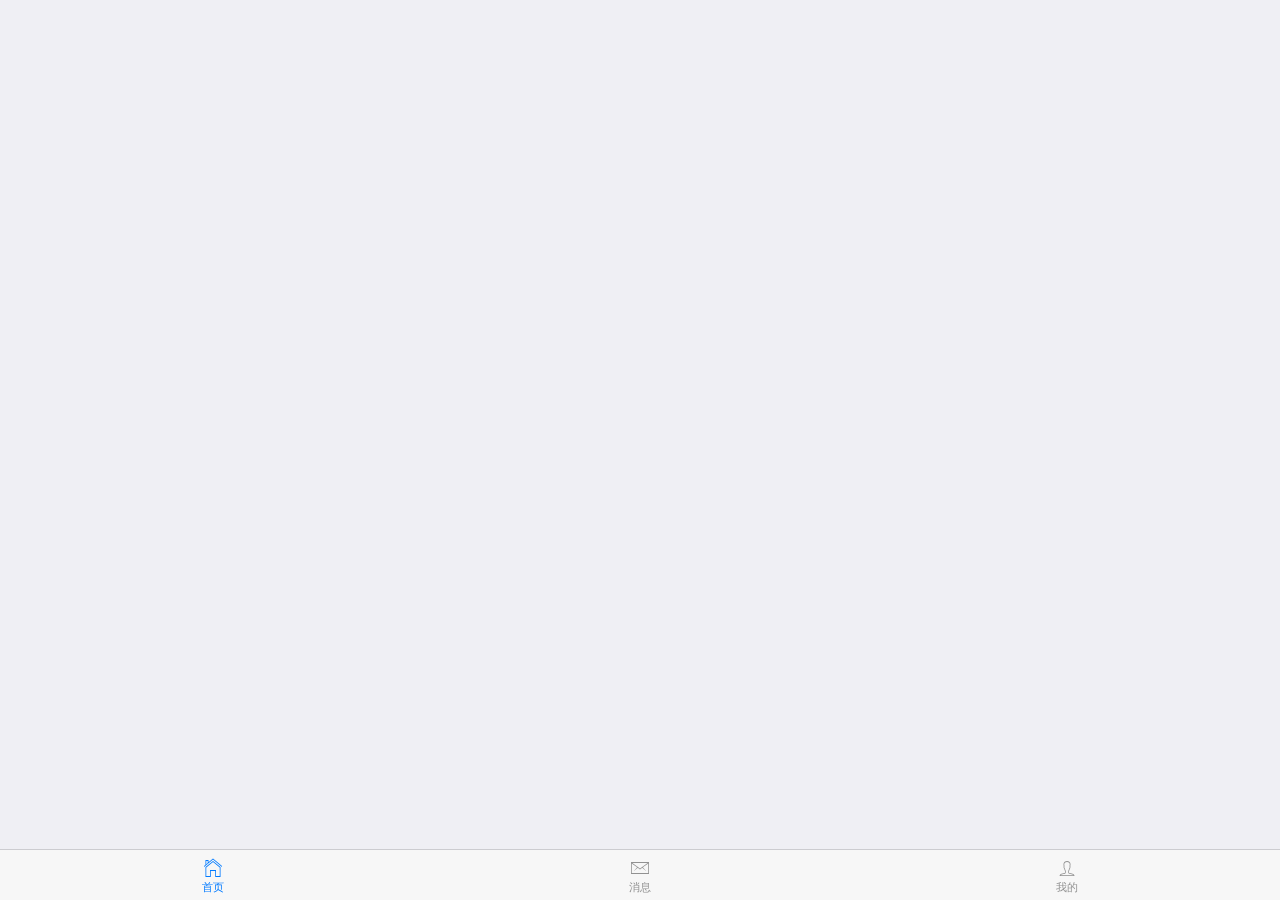
<file: index.html>
<!DOCTYPE html>
<html>
<head>
    <meta charset="utf-8">
    <meta name="viewport" content="width=device-width,initial-scale=1,minimum-scale=1,maximum-scale=1,user-scalable=no" />
    <title></title>
    <link href="css/mui.min.css" rel="stylesheet"/>
    <script src="js/jquery-2.0.3.min.js" type="text/javascript" charset="utf-8"></script>
</head>
<body>
	<nav class="mui-bar mui-bar-tab">
	    <a class="mui-tab-item mui-active" href="news.html">
	        <span class="mui-icon mui-icon-home"></span>
	        <span class="mui-tab-label">首页</span>
	    </a>
	    <a class="mui-tab-item" href="message.html">
	        <span class="mui-icon mui-icon-email"></span>
	        <span class="mui-tab-label">消息</span>
	    </a>
	    <a class="mui-tab-item" href="my.html">
	        <span class="mui-icon mui-icon-person"></span>
	        <span class="mui-tab-label">我的</span>
	    </a>
	</nav>
	<style type="text/css">
		.mui-pull-top-pocket{top:90px !important;}
	</style>
    <script src="js/mui.min.js"></script>
    <script type="text/javascript">
    	mui.init();
    	var subpages = ["news.html", "message.html", "my.html"];
    	var subpages_style = {
    		top: "0px",
    		bottom: "50px"
    	};
    	mui.plusReady(function(e) {
    		var self = plus.webview.currentWebview();	//获取当前页面对象
    		for(var i=0; i<subpages.length; i++) {
    			var sub = plus.webview.create(subpages[i], subpages[i], subpages_style);
    			if(i>0) {
    				sub.hide();
    			}
    			self.append(sub);
    		}
    		var activeTab = subpages[0];
	    	mui(".mui-bar-tab").on("tap","a",function() {
	    		var targetTab = this.getAttribute("href");
	    		var id =0;
	    		if(targetTab == activeTab) {
	    			return;
	    		}
	    		if(targetTab=='my.html'){
	    			var my = plus.webview.getWebviewById('my.html');
	    			if(plus.storage.getLength()){
	    				var user = plus.storage.getItem('$users');
		    			user = JSON.parse(user);
		    			id = user.id;
	    			}
	    			mui.fire(my,'userId',{id:id});
	    		}
	    		plus.webview.show(targetTab);
	    		plus.webview.hide(activeTab);
	    		activeTab = targetTab;
	    	});
	    	window.addEventListener('activeId',function(event){
		        var id = event.detail.atcid;
		        user = plus.storage.getItem('$users') || '[]';
		        $('.mui-bar-tab a:first').addClass('mui-active').siblings().removeClass('mui-active');
		        activeTab = 'news.html';
		    });
    	});
    </script>
</body>
</html>
</file>
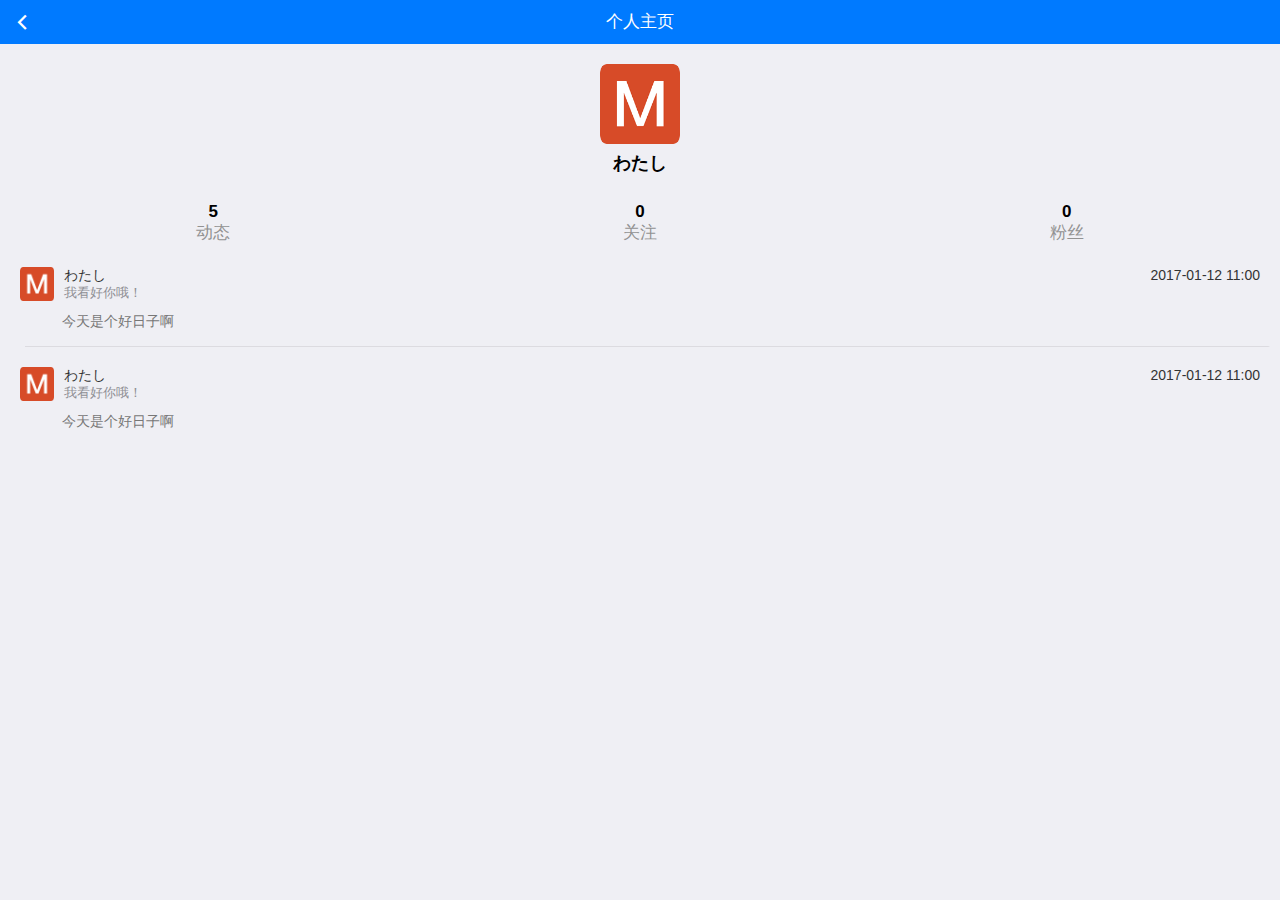
<file: dynamic.html>
<!doctype html>
<html>

	<head>
		<meta charset="UTF-8">
		<title></title>
		<meta name="viewport" content="width=device-width,initial-scale=1,minimum-scale=1,maximum-scale=1,user-scalable=no" />
		<link href="css/mui.min.css" rel="stylesheet" />
		<link rel="stylesheet" type="text/css" href="css/style.css"/>
	</head>

	<body>
		<header class="mui-bar mui-bar-nav zak-header">
		    <a class="mui-action-back mui-icon mui-icon-left-nav mui-pull-left zak-header-item"></a>
		    <h1 class="mui-title zak-header-item">个人主页</h1>
		</header>
		<div class="mui-content">
			<div class="zak-align-center zak-pad-bt20">
				<img src="images/logo.png" width="80px"/>
				<h4>わたし</h4>
			</div>
		    <div class="mui-bar-tab">
				<a class="mui-tab-item" href="dynamic.html">
					<span class="zak-black zak-bold">5</span>
					<span class="mui-tab-label zak-block">动态</span>
				</a>
				<a class="mui-tab-item" href="flow.html">
					<span class="zak-black zak-bold">0</span>
					<span class="mui-tab-label zak-block">关注</span>
				</a>
				<a class="mui-tab-item" href="fans.html">
					<span class="zak-black zak-bold">0</span>
					<span class="mui-tab-label zak-block">粉丝</span>
				</a>
			</div>
			<!-- 动态数据 -->
			<style type="text/css">
				.mui-table-view-cell{padding: 0;}
				.mui-card{box-shadow: none;}
				.mui-card-header:after{height: 0;}
				.mui-card-content-inner{padding-top: 0;}
			</style>
			<div class="mui-table-view-cell mui-card zak-bg-transparent">
				<div class="mui-slider-handle zak-bg-transparent">
					<div class="mui-card-header mui-card-media">
						<img src="images/logo.png"/>
						<div class="mui-media-body">
							わたし
							<time class="mui-pull-right">2017-01-12 11:00</time>
							<p>我看好你哦！</p>
						</div>
					</div>
					<div class="mui-card-content">
						<a href="javascript:;" class="zak-black777">
							<div class="mui-card-content-inner zak-pad-l52">今天是个好日子啊</div>
						</a>
					</div>
				</div>
			</div>
			<div class="mui-table-view-cell mui-card zak-bg-transparent">
				<div class="mui-slider-handle zak-bg-transparent">
					<div class="mui-card-header mui-card-media">
						<img src="images/logo.png"/>
						<div class="mui-media-body">
							わたし
							<time class="mui-pull-right">2017-01-12 11:00</time>
							<p>我看好你哦！</p>
						</div>
					</div>
					<div class="mui-card-content">
						<a href="javascript:;" class="zak-black777">
							<div class="mui-card-content-inner zak-pad-l52">今天是个好日子啊</div>
						</a>
					</div>
				</div>
			</div>
		</div>
		
		
		<script src="js/mui.min.js"></script>
		<script type="text/javascript">
			mui.init();
			mui('.mui-table-view').on('tap','a',function() {
				mui.openWindow({
					url: this.href,
					id: this.href,
					show: {
						aniShow: 'zoom-fade-out',
						duration: 350
					}
				});
			});
		</script>
	</body>

</html>
</file>
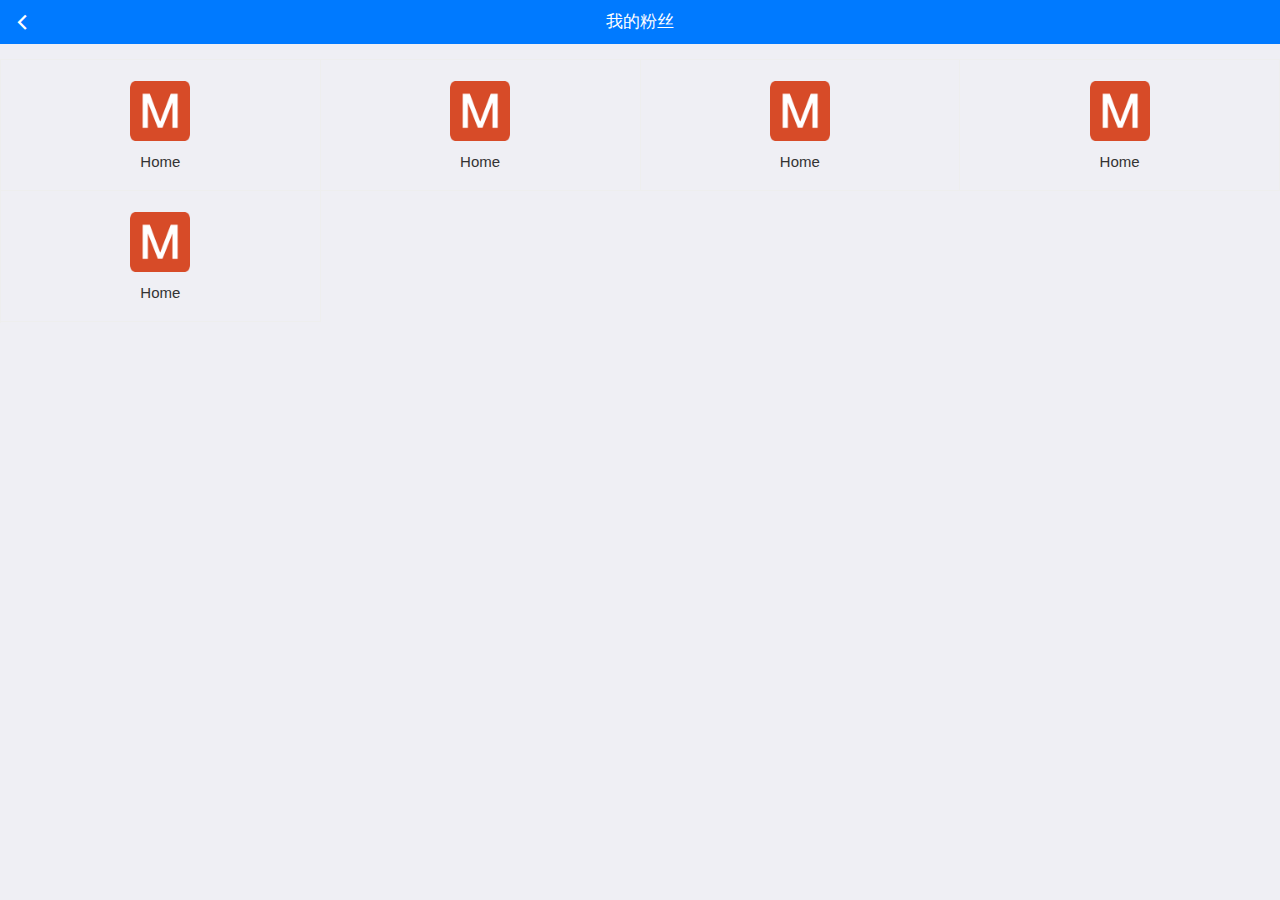
<file: fans.html>
<!doctype html>
<html>

	<head>
		<meta charset="UTF-8">
		<title></title>
		<meta name="viewport" content="width=device-width,initial-scale=1,minimum-scale=1,maximum-scale=1,user-scalable=no" />
		<link href="css/mui.min.css" rel="stylesheet" />
		<link rel="stylesheet" type="text/css" href="css/style.css"/>
	</head>

	<body>
		
		<header class="mui-bar mui-bar-nav zak-header">
		    <a class="mui-action-back mui-icon mui-icon-left-nav mui-pull-left zak-header-item"></a>
		    <h1 class="mui-title zak-header-item">我的粉丝</h1>
		</header>
		<div class="mui-content">
			<ul class="mui-table-view mui-grid-view mui-grid-9" style="background-color: transparent;">
				<li class="mui-table-view-cell mui-media mui-col-xs-4 mui-col-sm-3">
				    <a href="#">
				        <img src="images/logo.png" width="60px"/>
				        <div class="mui-media-body">Home</div>
				    </a>
				</li>
				<li class="mui-table-view-cell mui-media mui-col-xs-4 mui-col-sm-3">
				    <a href="#">
				        <img src="images/logo.png" width="60px"/>
				        <div class="mui-media-body">Home</div>
				    </a>
				</li>
				<li class="mui-table-view-cell mui-media mui-col-xs-4 mui-col-sm-3">
				    <a href="#">
				        <img src="images/logo.png" width="60px"/>
				        <div class="mui-media-body">Home</div>
				    </a>
				</li>
				<li class="mui-table-view-cell mui-media mui-col-xs-4 mui-col-sm-3">
				    <a href="#">
				        <img src="images/logo.png" width="60px"/>
				        <div class="mui-media-body">Home</div>
				    </a>
				</li>
				<li class="mui-table-view-cell mui-media mui-col-xs-4 mui-col-sm-3">
				    <a href="#">
				        <img src="images/logo.png" width="60px"/>
				        <div class="mui-media-body">Home</div>
				    </a>
				</li>
		    </ul>
			
		</div>
		
		<script src="js/mui.min.js"></script>
		<script type="text/javascript">
			mui.init()
		</script>
	</body>

</html>
</file>
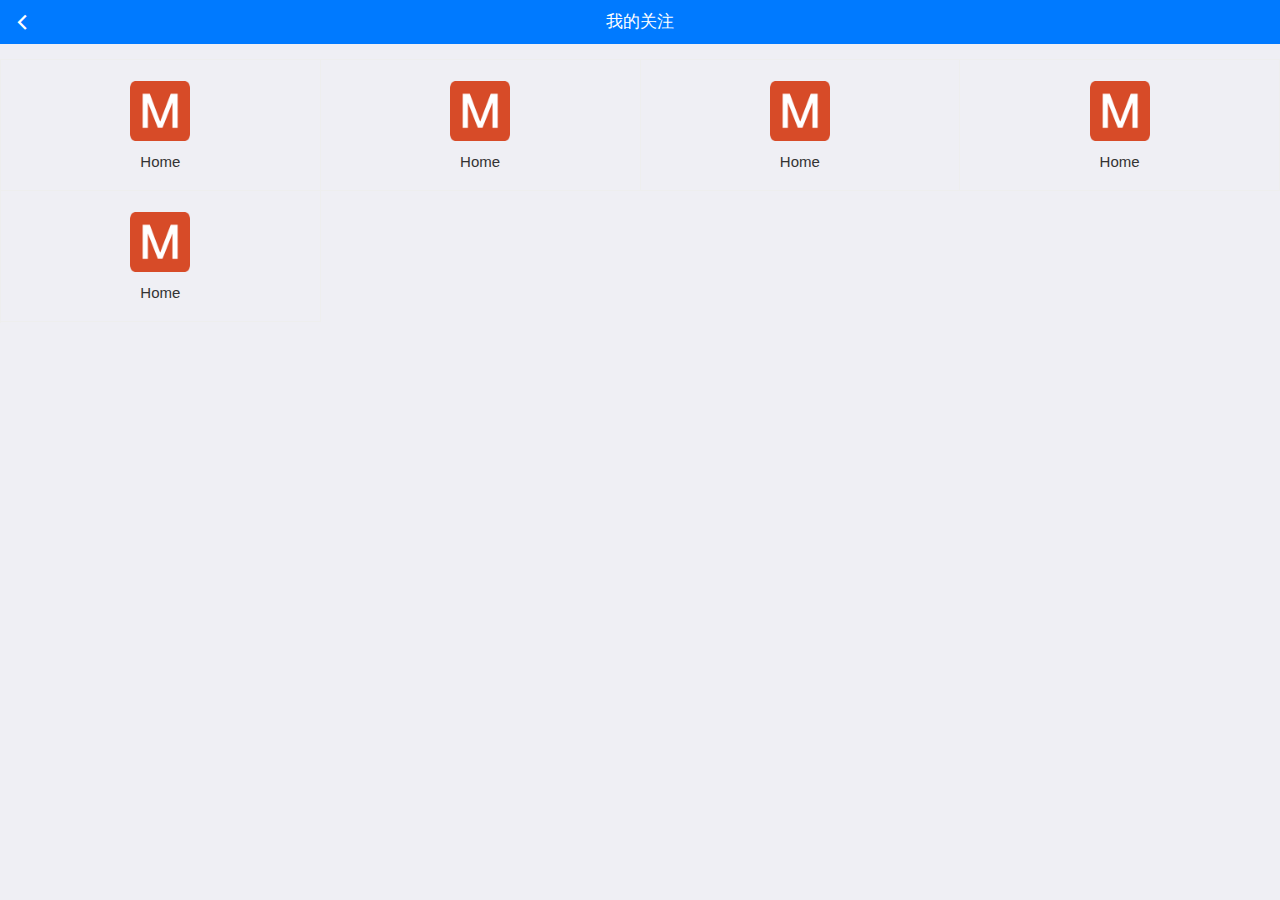
<file: flow.html>
<!doctype html>
<html>

	<head>
		<meta charset="UTF-8">
		<title></title>
		<meta name="viewport" content="width=device-width,initial-scale=1,minimum-scale=1,maximum-scale=1,user-scalable=no" />
		<link href="css/mui.min.css" rel="stylesheet" />
		<link rel="stylesheet" type="text/css" href="css/style.css"/>
	</head>

	<body>
		
		<header class="mui-bar mui-bar-nav zak-header">
		    <a class="mui-action-back mui-icon mui-icon-left-nav mui-pull-left zak-header-item"></a>
		    <h1 class="mui-title zak-header-item">我的关注</h1>
		</header>
		<div class="mui-content">
			<ul class="mui-table-view mui-grid-view mui-grid-9" style="background-color: transparent;">
				<li class="mui-table-view-cell mui-media mui-col-xs-4 mui-col-sm-3">
				    <a href="#">
				        <img src="images/logo.png" width="60px"/>
				        <div class="mui-media-body">Home</div>
				    </a>
				</li>
				<li class="mui-table-view-cell mui-media mui-col-xs-4 mui-col-sm-3">
				    <a href="#">
				        <img src="images/logo.png" width="60px"/>
				        <div class="mui-media-body">Home</div>
				    </a>
				</li>
				<li class="mui-table-view-cell mui-media mui-col-xs-4 mui-col-sm-3">
				    <a href="#">
				        <img src="images/logo.png" width="60px"/>
				        <div class="mui-media-body">Home</div>
				    </a>
				</li>
				<li class="mui-table-view-cell mui-media mui-col-xs-4 mui-col-sm-3">
				    <a href="#">
				        <img src="images/logo.png" width="60px"/>
				        <div class="mui-media-body">Home</div>
				    </a>
				</li>
				<li class="mui-table-view-cell mui-media mui-col-xs-4 mui-col-sm-3">
				    <a href="#">
				        <img src="images/logo.png" width="60px"/>
				        <div class="mui-media-body">Home</div>
				    </a>
				</li>
		    </ul>
			
		</div>
		
		<script src="js/mui.min.js"></script>
		<script type="text/javascript">
			mui.init()
		</script>
	</body>

</html>
</file>
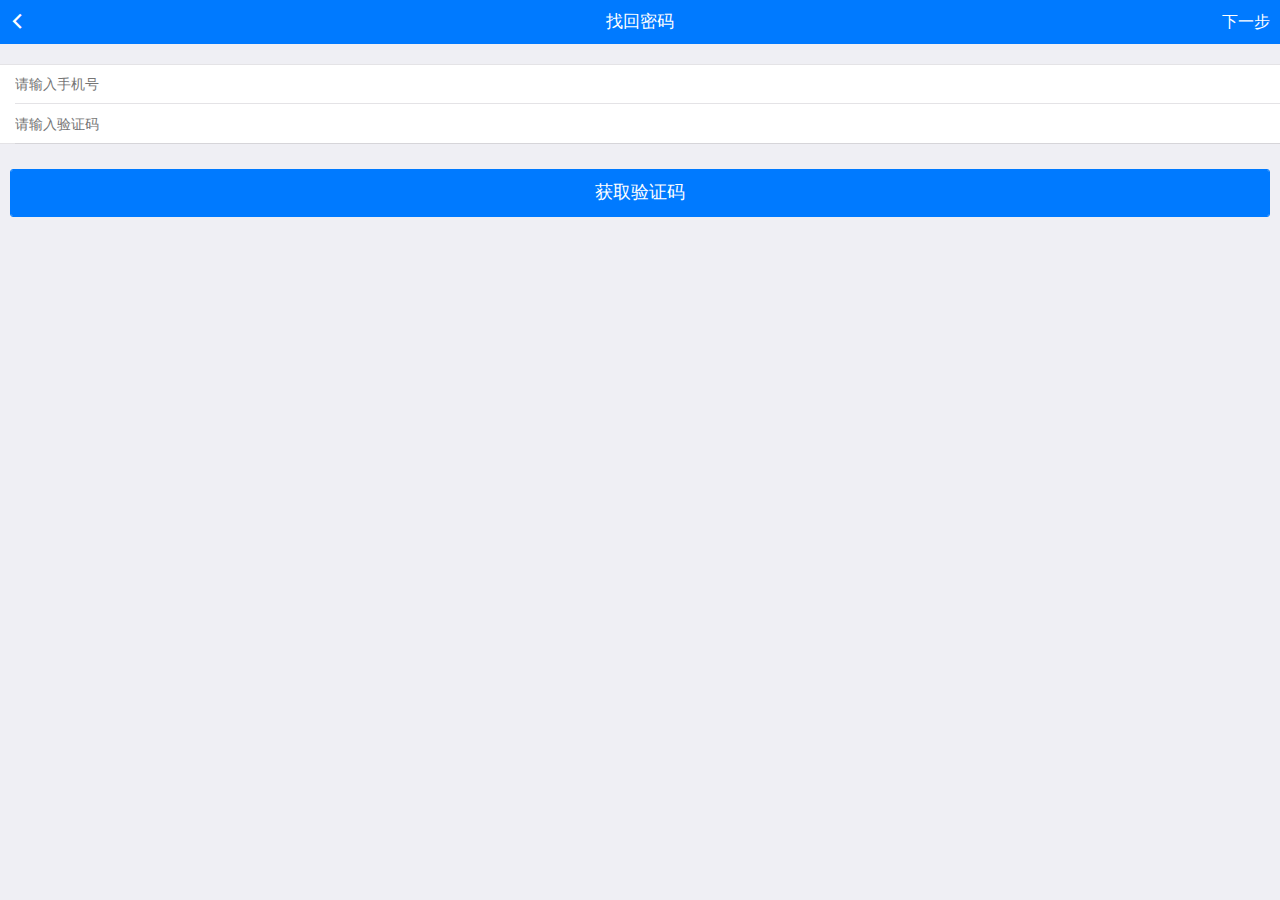
<file: forget_password.html>
<!doctype html>
<html>
	<head>
		<meta charset="UTF-8">
		<title></title>
		<meta name="viewport" content="width=device-width,initial-scale=1,minimum-scale=1,maximum-scale=1,user-scalable=no" />
		<link href="css/mui.min.css" rel="stylesheet" />
		<link rel="stylesheet" type="text/css" href="css/feedback.css"/>
		<link rel="stylesheet" type="text/css" href="css/style.css"/>
		<link rel="stylesheet" type="text/css" href="css/reg.css"/>
		<link rel="stylesheet" type="text/css" href="css/personalStyle.css"/>
	</head>
	<body class="mui-fullscreen">
		<div id="app" class="mui-views">
			<div class="mui-view">
				<div class="mui-navbar"></div>
				<div class="mui-pages"></div>
			</div>
		</div>
		
		<!--获取验证码开始-->
		<div id="getCode" class="mui-page">
			<div class="mui-navbar-inner mui-bar mui-bar-nav zak-header">
				<button type="button" class="mui-left mui-action-back mui-btn  mui-btn-link mui-btn-nav mui-pull-left zak-header-item">
					<span class="mui-icon mui-icon-left-nav"></span>
				</button>
		    	<h1 class="mui-title zak-header-item">找回密码</h1>
		    	<button id="go1" class="mui-btn zak-header-item mui-btn-blue mui-btn-link mui-pull-right">下一步</button>
		    <!--	<a href="#password" id="next_password" class="mui-pull-right zak-header-item">下一步</a>-->
			</div>
			<div class="mui-page-content">
				<div class="mui-scroll-wrapper">
					<div class="mui-scroll">
				    	<form class="mui-input-group">
							<div class="mui-input-row">
								<input id='account' type="tel" class="mui-input-clear mui-input" placeholder="请输入手机号">
							</div>
							<div class="mui-input-row">
								<input id='code' type="number" maxlength="6" class="mui-input-clear mui-input" placeholder="请输入验证码">
							</div>
						</form>
						<div class="mui-content-padded">
							<button id='sendVerify' class="mui-btn mui-btn-block mui-btn-primary">获取验证码</button>
						</div>
					</div>
				</div>
			</div>
		</div>
		<!--获取验证码结束-->
		
		<!--修改密码开始-->
		<div id="password" class="mui-page">
			<div class="mui-navbar-inner mui-bar mui-bar-nav zak-header">
				<button type="button" class="mui-left mui-action-back mui-btn  mui-btn-link mui-btn-nav mui-pull-left zak-header-item">
					<span class="mui-icon mui-icon-left-nav"></span>
				</button>
		    	<h1 class="mui-title zak-header-item">找回密码</h1>
		    	<button id="go2" class="mui-btn zak-header-item mui-btn-blue mui-btn-link mui-pull-right">保存</button>
			</div>
			<div class="mui-page-content">
				<div class="mui-scroll-wrapper">
					<div class="mui-scroll">
				    	<form class="mui-input-group">
							<div class="mui-input-row">
								<input id='new_password' type="password" class="mui-input-clear mui-input" placeholder="请输入新密码">
							</div>
							<div class="mui-input-row">
								<input id='comfr_password' type="password" class="mui-input-clear mui-input" placeholder="请再次输入新密码">
							</div>
						</form>
					</div>
				</div>
			</div>
		</div>
		<!--修改密码结束-->
		
		<script src="js/mui.min.js"></script>
		<script type="text/javascript" src="js/mui.view.js"></script>
		<script src="js/app.js" type="text/javascript" charset="utf-8"></script>
		<script src="js/jquery-2.0.3.min.js" type="text/javascript" charset="utf-8"></script>
		<script type="text/javascript">
			(function(m) {
				var accountInput = document.getElementById("account");  			//账号输入框对象
				var validateCode = document.getElementById("code"); 				//验证码对象
				
				//检测账号是否存在
				$(document).on('blur','#account',function(){
					var val = $(this).val();
					var telReg = /^1(3|4|5|7|8)\d{9}$/;
					if(val == ''){
						mui.toast('请填写账号');
						return false;
					}
					if(!telReg.test(val)){
						mui.toast('请填写正确的手机号');
						return false;
					}
					plus.nativeUI.showWaiting();
					$.post('http://m.igouwu.la/index/user/check_username',{account:val},function(result){
						plus.nativeUI.closeWaiting();
						if(result.status==1){
							mui.toast("没有找到账户信息");
						}
					},'jsonp');
				});
				var telReg = /^1(3|4|5|7|8)\d{9}$/;
				//发送验证码
				$(document).on('click','#sendVerify',function(){
					var account = $('#account').val();
					if(account==''){
						mui.toast('请填写账号');
						return false;
					}
					if(!telReg.test(account)){
						mui.toast('请填写正确的手机号');
						return false;
					}
					if(strat_flag){
						settime();
						plus.nativeUI.showWaiting();
						mui.post('http://m.igouwu.la/index/publish/sendSMS',{to:account,t:1},function(data){
							plus.nativeUI.closeWaiting();
							mui.toast(data.msg);
						},'json');
						strat_flag = false;
					}
				});
				var viewApi = mui('#app').view({
					defaultPage: '#getCode'
				});
				var view = viewApi.view;
				
				$(document).on('click','#go1',function(e){
					var account = accountInput.value;
					var verify = validateCode.value;
					if(account==''){
						mui.toast('请填写账号');
						return false;
					}
					if(!telReg.test(account)){
						mui.toast('请填写正确的手机号');
						return false;
					}
					if(verify==''){
						mui.toast('请填写验证码');
						return false;
					}
					plus.nativeUI.showWaiting();
					mui.post('http://m.igouwu.la/index/publish/check_verify',{verify:verify},function(data){
						plus.nativeUI.closeWaiting();
						if(data.status==1){
							viewApi.go('#password');
						}else{
							m.toast(data.msg);
						}
					},'json');
				});
	
				$(document).on('click','#go2',function(){
					var pwd = $('#new_password').val();
					var pwd1 = $('#comfr_password').val();
					var updatePassword={
						account:$('#account').val(),
						new_password:pwd,
						comfr_password:pwd1
					};
					if(pwd==''){
						m.toast('请填写密码');
						return false;
					}
					if(pwd1==''){
						m.toast('请填写确认密码');
						return false;
					}
					if(pwd!=pwd1){
						m.toast('两次输入密码不一致');
						return false;
					}
					plus.nativeUI.showWaiting();
					mui.post('http://m.igouwu.la/index/user/set_new_password',updatePassword,function(data){
						plus.nativeUI.closeWaiting();
						if(data.status==1){
							plus.webview.open('login.html','login.html');
						}else{
							m.toast(data.msg);
						}
					},'json');
				});
				
				var oldBack = m.back;
			    m.back = function() {
			        if (viewApi.canBack()) { //如果view可以后退，则执行view的后退
			            viewApi.back();
			        } else { //执行webview后退
			            oldBack();
			        }
			    };
				m.init();
				m.plusReady(function() {
					
				});
			}(mui));
			var countdown=60;
			var strat_flag=true;
			function settime() { 
				if (countdown == 0) { 
					strat_flag = true;   
					$('#sendVerify').text("获取验证码"); 
					countdown = 60; 
				}else{ 
					strat_flag = false;
					$('#sendVerify').html("重新发送(" + countdown + ")"); 
					countdown--; 
					setTimeout(function() {
						settime();
					},1000);
				} 
			} 
		</script>
	</body>
</html>
</file>
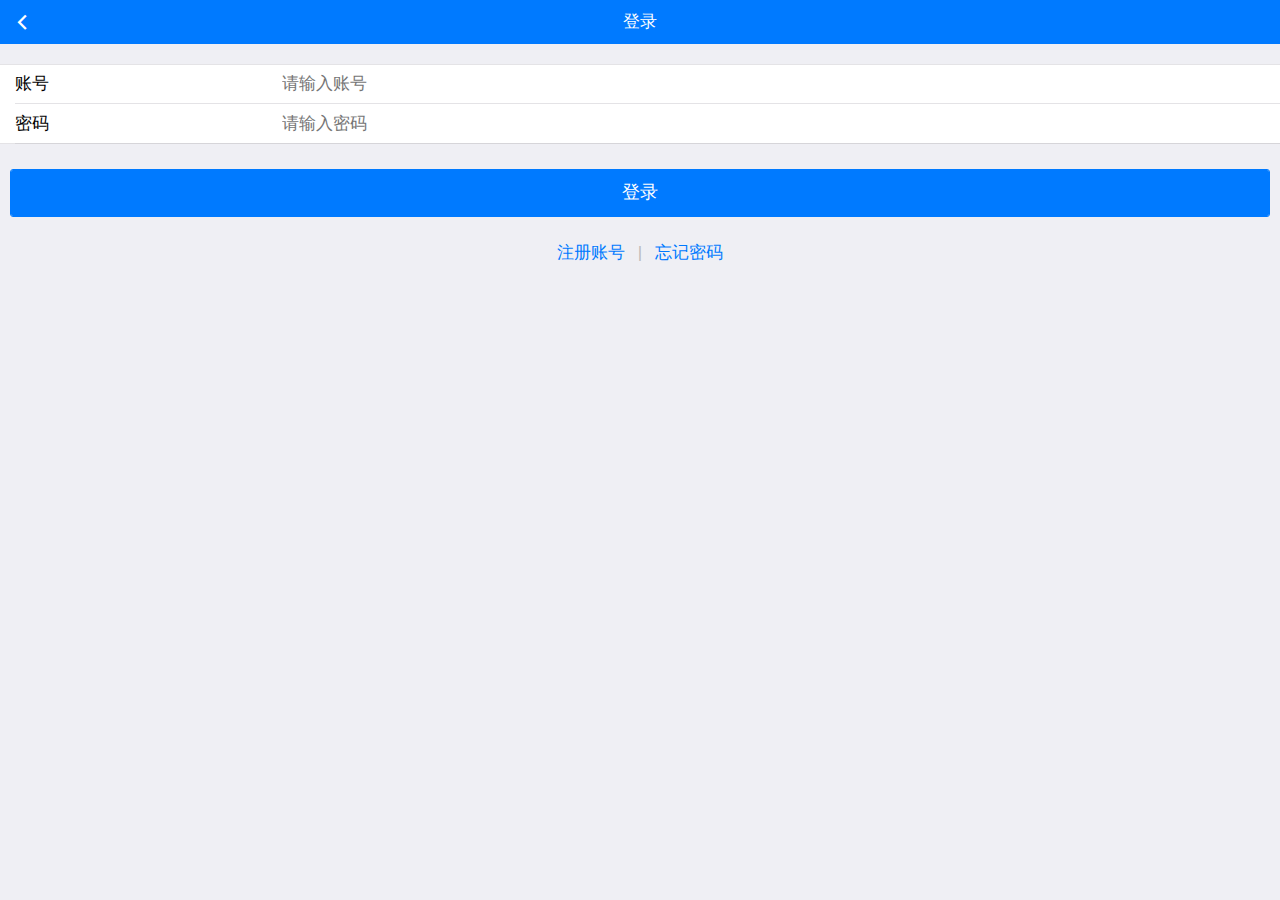
<file: login.html>
<!doctype html>
<html>
	<head>
		<meta charset="UTF-8">
		<title></title>
		<meta name="viewport" content="width=device-width,initial-scale=1,minimum-scale=1,maximum-scale=1,user-scalable=no" />
		<link href="css/mui.min.css" rel="stylesheet" />
		<link rel="stylesheet" type="text/css" href="css/style.css"/>
		<link rel="stylesheet" type="text/css" href="css/login.css"/>
		<script src="js/jquery-2.0.3.min.js" type="text/javascript" charset="utf-8"></script>
	</head>
	<body>
		<header class="mui-bar mui-bar-nav zak-header">
		    <a class="mui-action-back mui-icon mui-icon-left-nav mui-pull-left zak-header-item"></a>
		    <h1 class="mui-title zak-header-item">登录</h1>
		</header>
		<div class="mui-content">
		    <div id='login-form' class="mui-input-group">
				<div class="mui-input-row">
					<label>账号</label>
					<input id='account' type="text" class="mui-input-clear mui-input" placeholder="请输入账号">
				</div>
				<div class="mui-input-row">
					<label>密码</label>
					<input id='password' type="password" class="mui-input-clear mui-input" placeholder="请输入密码">
				</div>
			</div>
			<div class="mui-content-padded">
				<button id='login' class="mui-btn mui-btn-block mui-btn-primary">登录</button>
				<div class="link-area">
					<a id='reg' href="reg.html">注册账号</a> <span class="spliter">|</span> <a id='forgetPassword' href="forget_password.html">忘记密码</a>
				</div>
			</div>
			<div class="mui-content-padded oauth-area">
			</div>
		</div>
		
		<script src="js/mui.min.js"></script>
		<script type="text/javascript">
			(function(m) {
				m.init();
				m.plusReady(function() {
					var loginBtn = document.getElementById("login");
					var accountInput = document.getElementById("account");
					var passwordInput = document.getElementById("password");
					var back = mui.back, mainPage = null;
					
					loginBtn.addEventListener("tap", function() {
						var loginInfo = {
							account: accountInput.value,
							password: passwordInput.value
						};
						var loginFn = {
							telReg: /^1(3|4|5|7|8)\d{9}$/,	//手机号正则
							prompt: function(err) {
								return plus.nativeUI.toast(err);
							}
						}
						if(loginInfo.account == '') {
							loginFn.prompt("请输入账号");
							return;
						}
						if(!loginFn.telReg.test(loginInfo.account)) {	//手机号格式
							loginFn.prompt("手机号不正确，请重新输入");
							return;
						}
						if(loginInfo.password == '') {
							loginFn.prompt("请输入密码");
							return;
						}
						plus.nativeUI.showWaiting();
						m.post('http://m.igouwu.la/index/user/login_handler',loginInfo,function(data){
							plus.nativeUI.closeWaiting();
							if(data.status==1){
								if(!mainPage){
									if(plus.storage.getLength()){
										plus.storage.removeItem('$users');
									}
									plus.storage.setItem('$users', JSON.stringify(data.userId));
									mainPage = plus.webview.getWebviewById('my.html');
									m.fire(mainPage,'userId',{id:data.userId.id});
									back();
								}
							}else{
								mui.toast(data.msg);
							}
						},'json');
					});
					$(document).on('click','.link-area a',function(e) {
						e.preventDefault();
						mui.openWindow({
							url: $(this).attr('href'),
							id: $(this).attr('href'),
							show: {
								aniShow: 'zoom-fade-out',
								duration: 350
							}
						});
					});	
					$(document).on('click','a.mui-action-back',function(){
						if(!mainPage){
							mainPage = plus.webview.getWebviewById('my.html');
							var length = plus.storage.getLength();
							m.fire(mainPage,'userId',{id:length});
							back();
						}
					});
					window.addEventListener('buttonClick',function(event){          
				        var value = event.detail.username;
				        $('#account').val(value);
				    });
				});
			}(mui));
		</script>
	</body>
</html>
</file>
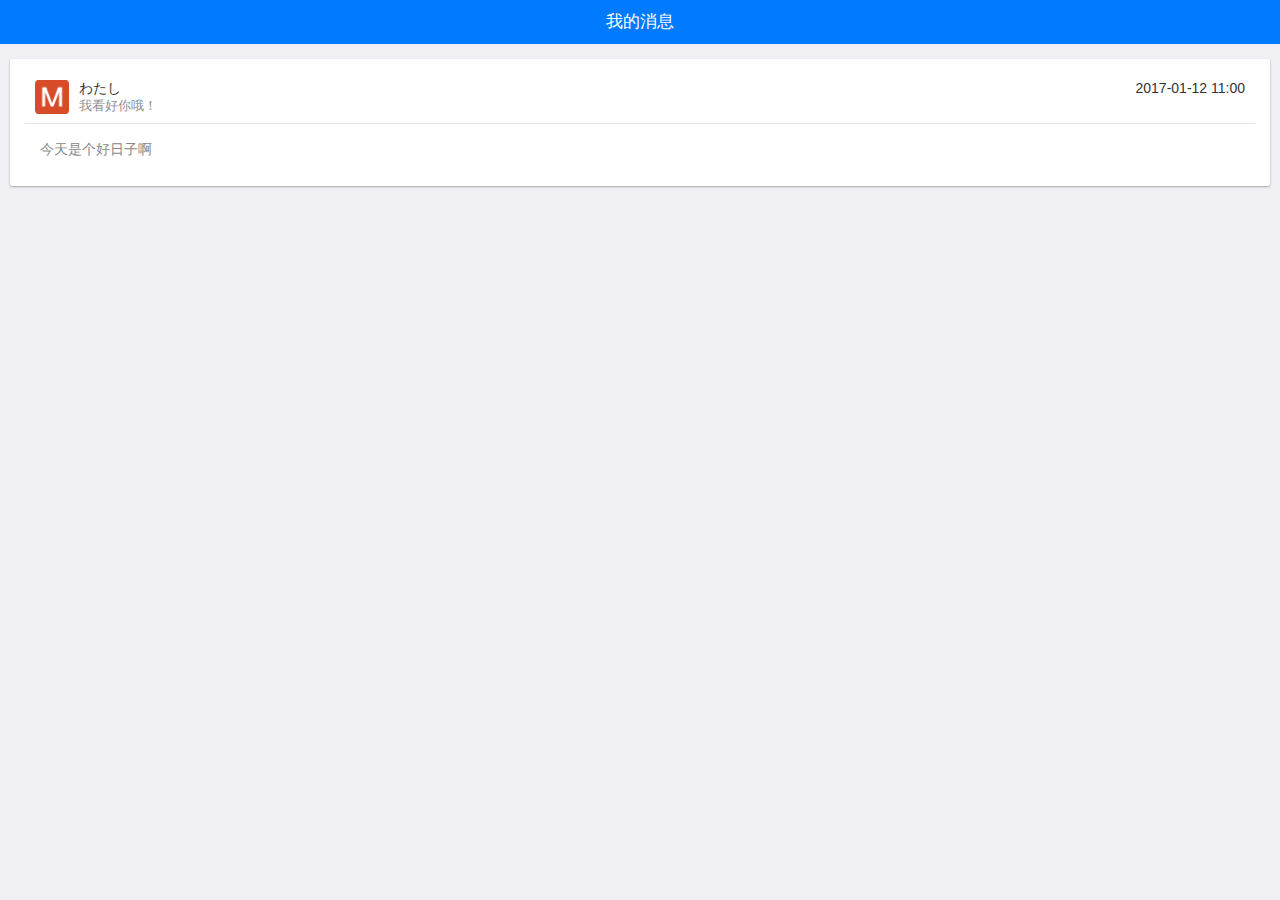
<file: message.html>
<!doctype html>
<html>

	<head>
		<meta charset="UTF-8">
		<title></title>
		<meta name="viewport" content="width=device-width,initial-scale=1,minimum-scale=1,maximum-scale=1,user-scalable=no" />
		<link href="css/mui.min.css" rel="stylesheet" />
		<link rel="stylesheet" type="text/css" href="css/style.css"/>
	</head>

	<body>
		<header class="mui-bar mui-bar-nav zak-header">
		    <h1 class="mui-title zak-header-item">我的消息</h1>
		</header>
		<style type="text/css">.notice-con {color: #888;}.notice-time {float: right;}</style>
		<div class="mui-content">
		    <div class="mui-table-view-cell mui-card mui-transitioning">
				<div class="mui-slider-handle">
					<div class="mui-card-header mui-card-media">
						<img src="images/logo.png"/>
						<div class="mui-media-body">
							わたし
							<time class="notice-time">2017-01-12 11:00</time>
							<p>我看好你哦！</p>
						</div>
					</div>
					<div class="mui-card-content">
						<a href="javascript:;" class="notice-con">
							<div class="mui-card-content-inner">今天是个好日子啊</div>
						</a>
					</div>
				</div>
				<div class="mui-slider-right mui-disabled">
					<a class="mui-btn mui-btn-red" style="transform: translate(0px, 0px);">删除</a>
				</div>
			</div>
		</div>
		
		<script src="js/mui.min.js"></script>
		<script type="text/javascript">
			mui.init();
		</script>
	</body>

</html>
</file>
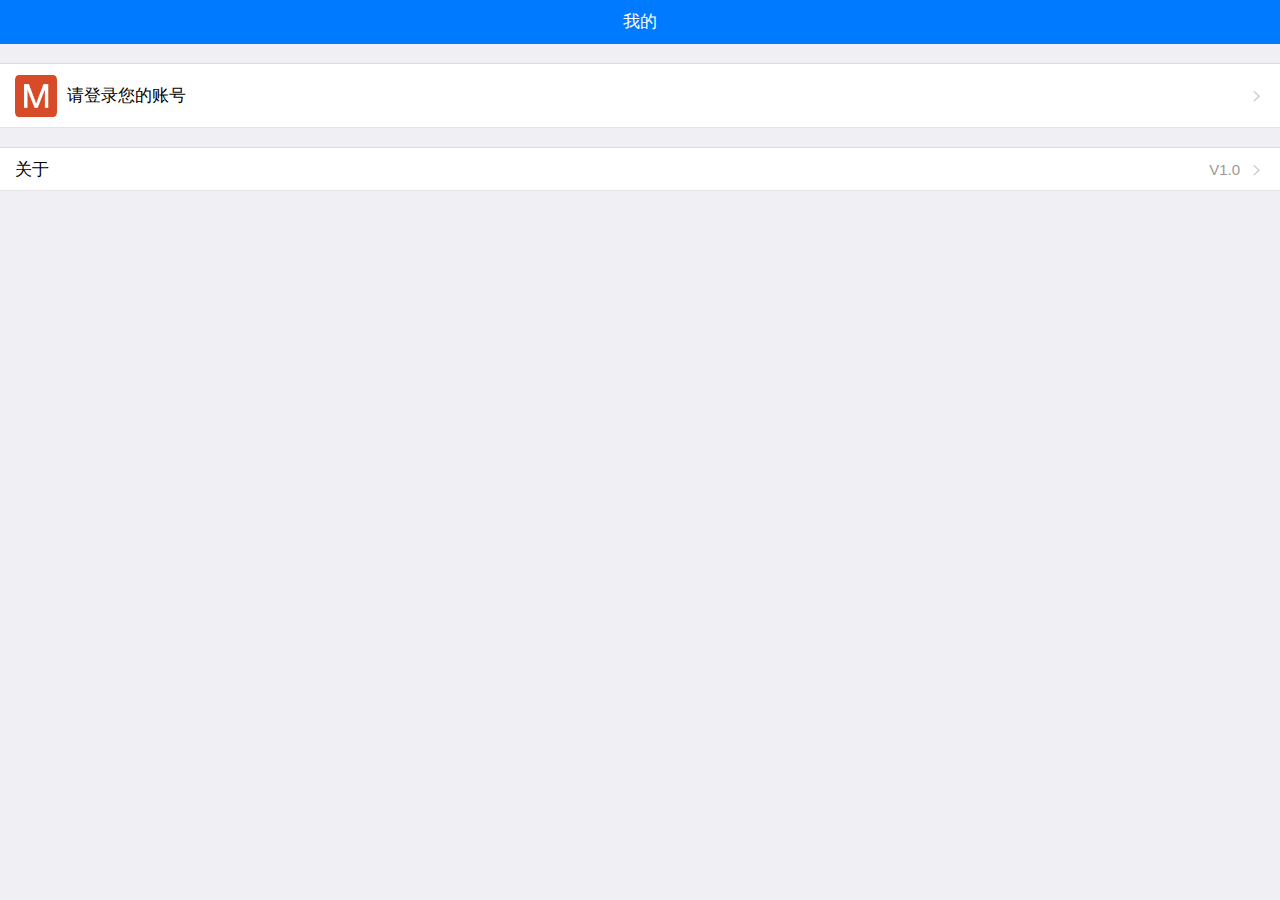
<file: my.html>
<!doctype html>
<html>
	<head>
		<meta charset="UTF-8">
		<title></title>
		<meta name="viewport" content="width=device-width,initial-scale=1,minimum-scale=1,maximum-scale=1,user-scalable=no" />
		<link href="css/mui.min.css" rel="stylesheet" />
		<link rel="stylesheet" type="text/css" href="css/style.css"/>
		<script src="js/jquery-2.0.3.min.js"></script>
		<script src="js/laytpl.js" type="text/javascript" charset="utf-8"></script>
		
	</head>
	<body>
		<header class="mui-bar mui-bar-nav zak-header">
		    <h1 class="mui-title zak-header-item">我的</h1>
		</header>
		<div class="mui-content">
			<style type="text/css">
				.mui-table-view:not(last-child){margin-top: 20px;}
			</style>
		    <ul class="mui-table-view mui-table-view-chevron zak-table-view-chevron">
				<!-- 登录状态 -->
				<div class="mui-logout" style="display:none;">
					<li class="mui-table-view-cell mui-media zak-info">
						<a href="personal.html" class="mui-navigate-right">
						<span id="user-header">
						</span>
						<div class="mui-media-body">
							<span id="nickname"></span>
							<p class='mui-ellipsis' id="username"></p>
						</div>
					</a>
					</li>
					<li class="zak-table-view-cell">
						<div class="mui-bar-tab">
							<a class="mui-tab-item" href="dynamic.html">
								<span class="zak-black zak-bold">5</span>
								<span class="zak-black777 mui-tab-label zak-block">动态</span>
							</a>
							<a class="mui-tab-item" href="flow.html">
								<span class="zak-black zak-bold">0</span>
								<span class="zak-black777 mui-tab-label zak-block">关注</span>
							</a>
							<a class="mui-tab-item" href="fans.html">
								<span class="zak-black zak-bold">0</span>
								<span class="zak-black777 mui-tab-label zak-block">粉丝</span>
							</a>
						</div>
					</li>
				</div>
				<!-- 未登录状态 -->
				<li class="mui-table-view-cell mui-media mui-login" style="display:block;">
					<a href="login.html" style="line-height: 42px;" class="mui-navigate-right">
						<img class="mui-media-object mui-pull-left head-img" src="images/logo.png">
						请登录您的账号
					</a>
				</li>
			</ul>
			<style type="text/css">
				.version{font-style: normal;color: #999999;margin-right: 25px;font-size: 15px;}
			</style>
			<ul class="mui-table-view">
				<li class="mui-table-view-cell">
					<a class="mui-navigate-right">
						关于
						<i class="mui-pull-right version">V1.0</i>
					</a>
				</li>
			</ul>
			<ul class="mui-table-view mui-logout" style="display:none;">
				<li class="mui-table-view-cell" style="text-align: center;" id="logout">
					退出登录
				</li>
			</ul>
		</div>
		<script src="js/mui.min.js"></script>
		<script type="text/javascript">
			mui.init();
			mui.plusReady(function(){
				var user=null;
				mui('.mui-table-view').on('tap','a',function(){
					if(this.href){
						mui.openWindow({
							url: this.href,
							id: this.href,
							show: {
								aniShow: 'zoom-fade-out',
								duration: 350
							}
						});
					}
				});
				window.addEventListener('userId',function(event){
			        var id =  event.detail.id?event.detail.id:0;
			        var u =  event.detail.u;
			        if(id){
			        	$('.mui-login').hide();
						$('.mui-logout').show();
			        	mui.post('http://m.igouwu.la/index/user/get_user_info',{id:id},function(result){
			        		if(result.status==1){
			        			data = result.user;
			        			var _nickname = data.nickname?data.nickname:data.username;
			        			var _header = data.head?data.head:"images/logo.png";
					        	$('#nickname').empty().text(_nickname);
					        	$('#username').empty().text('账号:'+data.username);
					        	$('#user-header').empty().html("<img class=\"mui-media-object mui-pull-left head-img\" src=\""+_header+"\" >");
			        		}
			        	});
			        }else{
			        	$('.mui-logout').hide();
						$('.mui-login').show();
			        }
			    });
			    $(document).on('click','#logout',function(){
			    	var btnArray = ['是', '否'];
					mui.confirm('您确定退出登录?', '', btnArray, function(e) {
						if (e.index == 0) {
							plus.storage.removeItem('$users');
 							var h = plus.webview.getWebviewById("news.html");
 							var p = h.parent();
 							mui.fire(p,'activeId',{atcid:0});
 							plus.webview.show(h);
						}
					});
			    });
			});
		</script>
	</body>
</html>
</file>
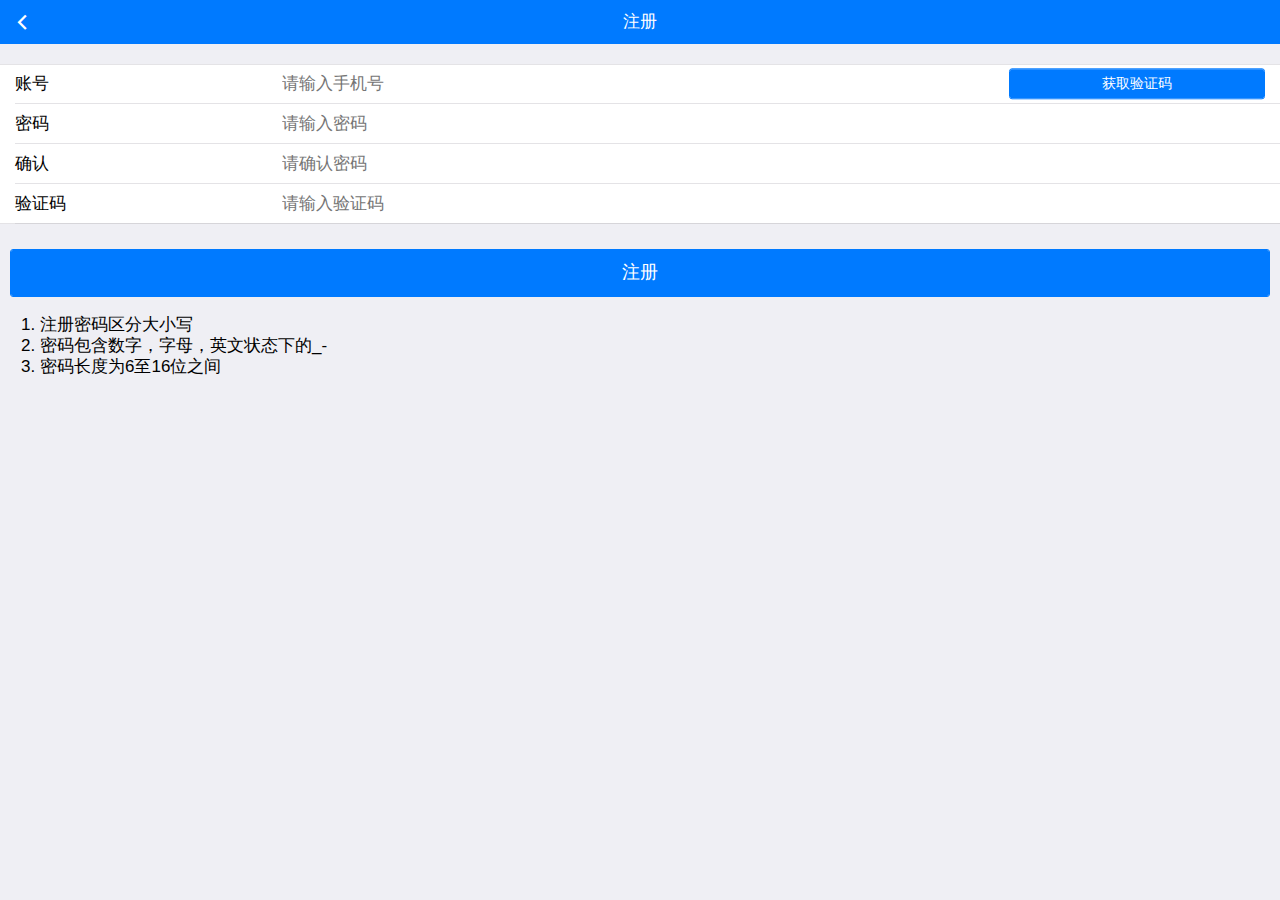
<file: reg.html>
<!doctype html>
<html>
	<head>
		<meta charset="UTF-8">
		<title></title>
		<meta name="viewport" content="width=device-width,initial-scale=1,minimum-scale=1,maximum-scale=1,user-scalable=no" />
		<link href="css/mui.min.css" rel="stylesheet" />
		<link rel="stylesheet" type="text/css" href="css/style.css"/>
		<link rel="stylesheet" type="text/css" href="css/reg.css"/>
	</head>
	<body>
		<header class="mui-bar mui-bar-nav zak-header">
		    <a class="mui-action-back mui-icon mui-icon-left-nav mui-pull-left zak-header-item"></a>
		    <h1 class="mui-title zak-header-item">注册</h1>
		</header>
		<div class="mui-content">
		    <div class="mui-input-group">
				<div class="mui-input-row mui-table-view-cell reg-account">
					<label>账号</label>
					<input id='account' type="tel" class="mui-input-clear mui-input" placeholder="请输入手机号">
					<button type="button" id="sendVerify"  class="mui-btn mui-btn-primary">
						获取验证码
					</button>
				</div>
				<div class="mui-input-row">
					<label>密码</label>
					<input id='password' type="password" class="mui-input-clear mui-input" placeholder="请输入密码">
				</div>
				<div class="mui-input-row">
					<label>确认</label>
					<input id='password_confirm' type="password" class="mui-input-clear mui-input" placeholder="请确认密码">
				</div>
				<div class="mui-input-row">
					<label>验证码</label>
					<input id='code' type="number" class="mui-input-clear mui-input" placeholder="请输入验证码" maxlength="6">
				</div>
			</div>
			<div class="mui-content-padded">
				<button id='reg' class="mui-btn mui-btn-block mui-btn-primary">注册</button>
			</div>
			<div>
				<ol>
					<li>注册密码区分大小写</li>
					<li>密码包含数字，字母，英文状态下的_-</li>
					<li>密码长度为6至16位之间</li>
				</ol>
			</div>
		</div>
		<script src="js/jquery-2.0.3.min.js" type="text/javascript" charset="utf-8"></script>
		<script src="js/laytpl.js" type="text/javascript" charset="utf-8"></script>
		<script src="js/mui.min.js"></script>
		<script type="text/javascript">
			var countdown=60,strat_flag=true;
			mui.init();
			mui.plusReady(function() {
				var accountInput = document.getElementById("account");  			//账号输入框对象
				var firstPwd = document.getElementById("password");  			//第一次输入密码对象
				var secondPwd = document.getElementById("password_confirm");  	//第二次输入密码对象
				var validateCode = document.getElementById("code"); 				//验证码对象
				
				$(document).on('blur','#account',function(){
					var val = $(this).val();
					var telReg = /^1(3|4|5|7|8)\d{9}$/;
					if(val == ''){
						mui.toast('请填写账号');
						return false;
					}
					if(!telReg.test(val)){
						mui.toast('请填写正确的手机号');
						return false;
					}
					plus.nativeUI.showWaiting();
					$.post('http://m.igouwu.la/index/user/check_username',{account:val},function(result){
						plus.nativeUI.closeWaiting();
						if(result.status==0){
							mui.toast(result.msg,{ duration:'long', type:'div' });
						}
					},'jsonp');
				});
				$(document).on('click','#sendVerify',function(){
					var account = $('#account').val();
					var telReg = /^1(3|4|5|7|8)\d{9}$/;
					if(account==''){
						mui.toast('请填写账号');
						return false;
					}
					if(!telReg.test(account)){
						mui.toast('请填写正确的手机号');
						return false;
					}
					if(strat_flag){
						settime();
						plus.nativeUI.showWaiting();
						mui.post('http://m.igouwu.la/index/publish/sendSMS',{to:account},function(data){
							plus.nativeUI.closeWaiting();
							mui.toast(data.msg);
						},'json');
						strat_flag = false;
					}
				});
				$(document).on('click','#reg',function(){
					var regInfo = {
						username: accountInput.value,	//账号
						password: firstPwd.value,		//密码
						comfr_password:secondPwd.value,
						verify: validateCode.value,		//验证码
					};
					var regFn = {
//							emailReg: /^([a-zA-Z0-9])+@([a-zA-Z0-9_-])+(.[a-zA-Z0-9_-])+$/,		//邮箱正则
						telReg: /^1(3|4|5|7|8)\d{9}$/,	//手机号正则
						pwdReg: /^([0-9a-zA-Z\_\-]){6,16}$/,
						prompt: function(err) {			//错误提示，err为提示信息
							return plus.nativeUI.toast(err);
						}
					}
					var secondPwdVal = regInfo.comfr_password;	//第二次输入密码的值
					if(regInfo.username=='') {			//判断账号为空
						regFn.prompt("请输入账号");
						return;
					}
					if(!regFn.telReg.test(regInfo.username)) {	//手机号格式
						regFn.prompt("手机号不正确，请重新输入");
						return;
					}
					if(regInfo.password == '') {	//密码为空
						regFn.prompt("请输入密码");
						return;
					}
					if(!regFn.pwdReg.test(regInfo.password)) {	//密码格式
						regFn.prompt("密码格式不正确，请重新输入");
						return;
					}
					if(secondPwdVal != regInfo.password) {		//两次密码不同
						regFn.prompt("两次输入的密码不一致");
						return;
					}
					if(regInfo.verify == '') {
						regFn.prompt("请输入验证码");
						return;
					} 
					
					var back = mui.back, mainPage = null;
					plus.nativeUI.showWaiting();
					mui.ajax('http://m.igouwu.la/index/user/register_handler',{
						data:regInfo,
						dataType:'json',	//服务器返回json格式数据
						type:'post',		//HTTP请求类型
						timeout:10000,		//超时时间设置为10秒；
						success:function(data){
							plus.nativeUI.closeWaiting();
							if(data.status==1){
								if(!mainPage){
						            mainPage = plus.webview.currentWebview().opener();
						            mui.fire(mainPage,"userId",{id:data.id});
						        }
						        back();		
							}else{
								mui.toast(data.msg);
							}
						}
					}); 
				});
			});
			
			function settime() { 
				if (countdown == 0) { 
					strat_flag = true;   
					$('#sendVerify').text("获取验证码"); 
					countdown = 60; 
				}else{ 
					strat_flag = false;
					$('#sendVerify').html("重新发送(" + countdown + ")"); 
					countdown--; 
					setTimeout(function() {
						settime();
					},1000);
				} 
			} 
		</script>
	</body>
</html>
</file>
<file: css/style.css>
.zak-header{background-color:#007aff !important;box-shadow:none}.zak-header .zak-header-item{color:#fff}.zak-table-view-chevron .zak-table-view-cell{padding:10px 15px;position:relative}.zak-table-view-chevron .zak-table-view-cell::after{position:absolute;right:0;bottom:0;left:15px;height:1px;content:'';-webkit-transform:scaleY(0.5);transform:scaleY(0.5);background-color:#c8c7cc}.zak-table-view-chevron .zak-table-view-cell>a:not(.mui-btn){margin-right:-15px}.zak-block{display:block}.zak-black{color:#000000}.zak-black777{color:#777 !important}.zak-bold{font-weight:bold}.zak-pad-r20{padding-right:20px}.zak-pad-bt20{padding:20px 0}.zak-pad-l52{padding-left:52px}.zak-margin-r{margin-right:-28px}.zak-align-right{text-align:right}.zak-align-center{text-align:center}.zak-bg-transparent{background-color:transparent !important}.list-after::after{position:absolute;right:0;bottom:0;left:15px;height:1px;content:'';-webkit-transform:scaleY(0.5);transform:scaleY(0.5);background-color:#c8c7cc}.clearfix::after{content:"";display:block;height:0;visibility:hidden;clear:both}
/*# sourceMappingURL=style.css.map */
</file>
<file: css/feedback.css>
/*!
 * ======================================================
 * FeedBack Template For MUI (http://dev.dcloud.net.cn/mui)
 * =======================================================
 * @version:1.0.0
 * @author:cuihongbao@dcloud.io
 */

.feedback body {
	background-color: #EFEFF4;
}
.feedback input,
.feedback textarea {
	border: none !important;
}
.feedback textarea {
	height: 100px;
	margin-bottom: 0 !important;
	padding-bottom: 0 !important;
}
.feedback .row {
	width: 100%;
	background-color: #fff;
}
.feedback p {
	padding: 10px 15px 0;
}
/*.feedback button#submit { 
	width: 90%;
	height: 46px;
	left: 50%;
	-webkit-transform: translate(-50%);
}*/

input::-webkit-input-placeholder,textarea::-webkit-input-placeholder{
	font-size: 14px;
}

.feedback .hidden {
	display: none;
}
.feedback .image-list {
	width: 100%;
	height: 85px;
	background-size: cover;
	padding: 10px 10px;
	overflow: hidden;
}
.feedback .image-item {
	width: 65px;
	height: 65px;
	/*background-image: url(../images/iconfont-tianjia.png);*/
	background-size: 100% 100%;
	display: inline-block;
	position: relative;
	border-radius: 5px;
	margin-right: 10px;
	margin-bottom: 10px;
	border: solid 1px #e8e8e8;
	vertical-align: top;
}
.feedback .image-item .file {
	position: absolute;
	left: 0px;
	top: 0px;
	width: 100%;
	height: 100%;
	opacity: 0;
	cursor: pointer;
	z-index: 0;
}
.feedback .image-item.space {
	border: none;
}
.feedback .image-item .image-close {
	position: absolute;
	display: inline-block;
	right: -6px;
	top: -6px;
	width: 20px;
	height: 20px;
	text-align: center;
	line-height: 20px;
	border-radius: 12px;
	background-color: #FF5053;
	color: #f3f3f3;
	border: solid 1px #FF5053;
	font-size: 9px;
	font-weight: 200;
	z-index: 1;
}
.feedback .image-item .image-up{
	height: 65px;
	width: 65px;
	border-radius: 10px;
	line-height: 65px;
	border: 1px solid #ccc;
	color: #ccc; 
	display: inline-block;
	text-align: center;
}
.feedback .image-item .image-up:after{
	font-family: "微软雅黑";
	content: '+';
	font-size: 60px;
}
.feedback .image-item.space .image-close {
	display: none;
}
.feedback .mui-inline{
	vertical-align: bottom;
	font-size: 14px;
	color: #8f8f94;
}
.mui-icon-star{
	color: #B5B5B5;
	font-size: 22px;
}
.mui-icon-star-filled{
	color: #FFB400;
	font-size: 22px;
} 
.mui-popover {
	height: 180px;
}
.stream{
	display: none;
}
.mui-plus-stream .stream{
	display: block;
}
</file>
<file: css/reg.css>
.area {
	margin: 20px auto 0px auto;
}
.mui-input-group:first-child {
	margin-top: 20px;
}
.mui-input-group label {
	width: 22%;
}
.mui-input-row label~input,
.mui-input-row label~select,
.mui-input-row label~textarea {
	width: 78%;
}
.mui-checkbox input[type=checkbox],
.mui-radio input[type=radio] {
	top: 6px;
}
.mui-content-padded {
	margin-top: 25px;
}
.mui-btn {
	padding: 10px;
}
.mui-input-row .mui-btn {
	padding: 7px 0;
	width: 20%;
}
.mui-table-view-cell {
	padding: 0;
}
.reg-account span{
	display: none;
}
</file>
<file: css/personalStyle.css>
html,
body {
	background-color: #efeff4;
}
.mui-views,
.mui-view,
.mui-pages,
.mui-page,
.mui-page-content {
	position: absolute;
	left: 0;
	right: 0;
	top: 0;
	bottom: 0;
	width: 100%;
	height: 100%;
	background-color: #efeff4;
}
.mui-pages {
	top: 44px;
	height: auto;
}
.mui-scroll-wrapper,
.mui-scroll {
	background-color: #efeff4;
}
.mui-page.mui-transitioning {
	-webkit-transition: -webkit-transform 300ms ease;
	transition: transform 300ms ease;
}
.mui-page-left {
	-webkit-transform: translate3d(0, 0, 0);
	transform: translate3d(0, 0, 0);
}
.mui-ios .mui-page-left {
	-webkit-transform: translate3d(-20%, 0, 0);
	transform: translate3d(-20%, 0, 0);
}
.mui-navbar {
	position: fixed;
	right: 0;
	left: 0;
	z-index: 10;
	height: 44px;
	background-color: #f7f7f8;
}
.mui-navbar .mui-bar {
	position: absolute;
	background: transparent;
	text-align: center;
}
.mui-android .mui-navbar-inner.mui-navbar-left {
	opacity: 0;
}
.mui-ios .mui-navbar-left .mui-left,
.mui-ios .mui-navbar-left .mui-center,
.mui-ios .mui-navbar-left .mui-right {
	opacity: 0;
}
.mui-navbar .mui-btn-nav {
	-webkit-transition: none;
	transition: none;
	-webkit-transition-duration: .0s;
	transition-duration: .0s;
}
.mui-navbar .mui-bar .mui-title {
	display: inline-block;
	width: auto;
}
.mui-page-shadow {
	position: absolute;
	right: 100%;
	top: 0;
	width: 16px;
	height: 100%;
	z-index: -1;
	content: '';
}
.mui-page-shadow {
	background: -webkit-linear-gradient(left, rgba(0, 0, 0, 0) 0, rgba(0, 0, 0, 0) 10%, rgba(0, 0, 0, .01) 50%, rgba(0, 0, 0, .2) 100%);
	background: linear-gradient(to right, rgba(0, 0, 0, 0) 0, rgba(0, 0, 0, 0) 10%, rgba(0, 0, 0, .01) 50%, rgba(0, 0, 0, .2) 100%);
}
.mui-navbar-inner.mui-transitioning,
.mui-navbar-inner .mui-transitioning {
	-webkit-transition: opacity 300ms ease, -webkit-transform 300ms ease;
	transition: opacity 300ms ease, transform 300ms ease;
}
.mui-page {
	display: none;
}
.mui-pages .mui-page {
	display: block;
}
.mui-page .mui-table-view:first-child {
	margin-top: 15px;
}
.mui-page .mui-table-view:last-child {
	margin-bottom: 30px;
}
.mui-table-view {
	margin-top: 20px;
}

.mui-table-view span.mui-pull-right {
	color: #999;
}
.mui-table-view-divider {
	background-color: #efeff4;
	font-size: 14px;
}
.mui-table-view-divider:before,
.mui-table-view-divider:after {
	height: 0;
}
.head {
	height: 40px;
}
#head {
	line-height: 40px;
}
.head-img {
	width: 40px;
	height: 40px;
}
#head-img1 {
	position: absolute;
	bottom: 10px;
	right: 40px;
	width: 40px;
	height: 40px;
}
.update {
	font-style: normal;
	color: #999999;
	margin-right: -25px;
	font-size: 15px
}
.mui-fullscreen {
	position: fixed;
	z-index: 20;
	background-color: #000;
}
.mui-ios .mui-navbar .mui-bar .mui-title {
	position: static;
}
/*问题反馈在setting页面单独的css*/
#feedback .mui-popover{
	position: fixed;
}
#feedback .mui-table-view:last-child {
    margin-bottom: 0px;
}
#feedback .mui-table-view:first-child {
    margin-top: 0px;
}
</file>
<file: css/login.css>
.ui-page-login,
body {
	width: 100%;
	height: 100%;
	margin: 0px;
	padding: 0px;
}
.mui-content{height: 100%;}
.area {
	margin: 20px auto 0px auto;
}

.mui-input-group {
	margin-top: 10px;
}

.mui-input-group:first-child {
	margin-top: 20px;
}

.mui-input-group label {
	width: 22%;
}

.mui-input-row label~input,
.mui-input-row label~select,
.mui-input-row label~textarea {
	width: 78%;
}

.mui-checkbox input[type=checkbox],
.mui-radio input[type=radio] {
	top: 6px;
}

.mui-content-padded {
	margin-top: 25px;
}

.mui-btn {
	padding: 10px;
}

.link-area {
	display: block;
	margin-top: 25px;
	text-align: center;
}

.spliter {
	color: #bbb;
	padding: 0px 8px;
}

.oauth-area {
	position: absolute;
	bottom: 20px;
	left: 0px;
	text-align: center;
	width: 100%;
	padding: 0px;
	margin: 0px;
}

.oauth-area .oauth-btn {
	display: inline-block;
	width: 50px;
	height: 50px;
	background-size: 30px 30px;
	background-position: center center;
	background-repeat: no-repeat;
	margin: 0px 20px;
	/*-webkit-filter: grayscale(100%); */
	border: solid 1px #ddd;
	border-radius: 25px;
}

.oauth-area .oauth-btn:active {
	border: solid 1px #aaa;
}

.oauth-area .oauth-btn.disabled {
	background-color: #ddd;
}
</file>
